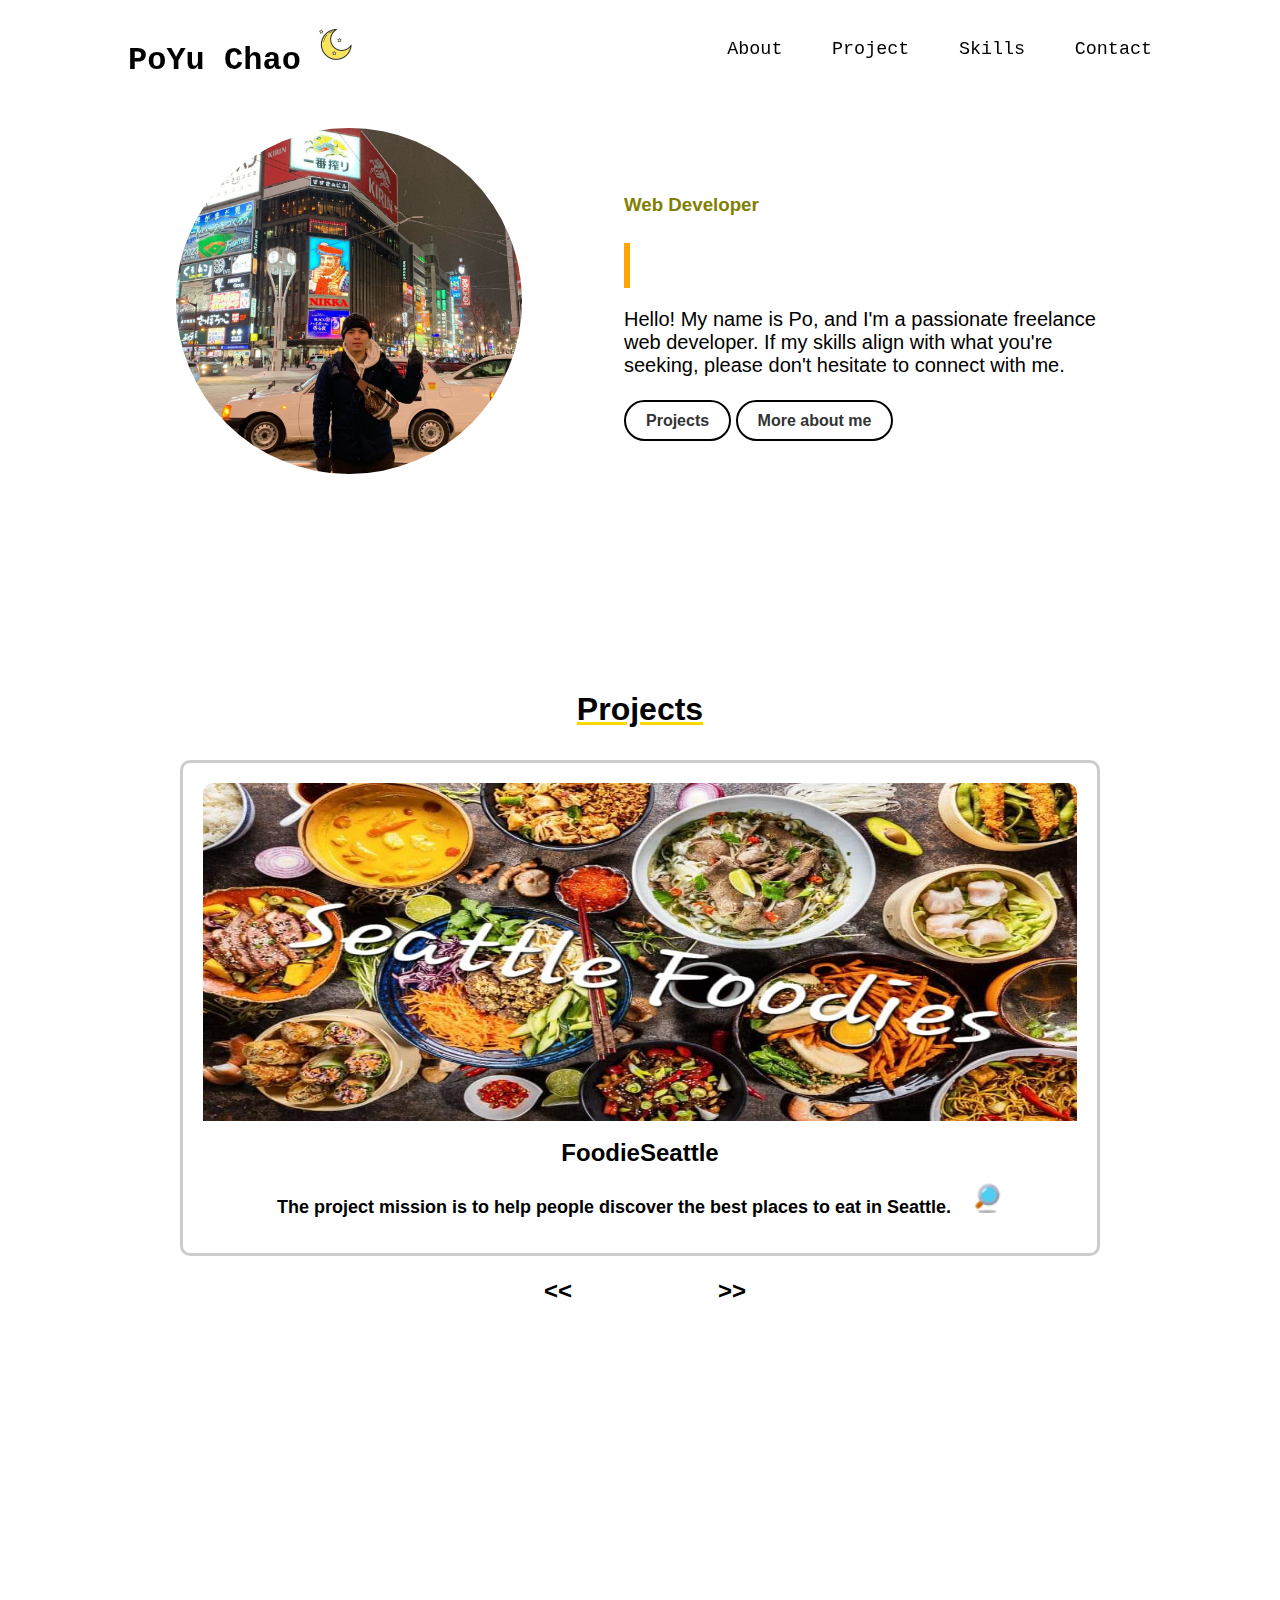
<file: index.html>
<!DOCTYPE html>

<html lang="en">

<head>
    <meta charset="utf-8">
    <meta http-equiv="X-UA-Compatible" content="IE=edge">
    <meta name="description" content="">
    <meta name="viewport" content="width=device-width, initial-scale=1">
    <!-- <link rel="stylesheet" href="./CSS/header.css"> -->
    <link rel="stylesheet" href="./CSS/newheader.css">
    <link rel="stylesheet" href="./CSS/newproject.css">
    <link rel="stylesheet" href="./CSS/footer.css">
    <link rel="stylesheet" href="./CSS/body.css">
    <link rel="stylesheet" href="./CSS/index.css">
    <!-- <link rel="stylesheet" href="./CSS/project.css"> -->
    <link rel="stylesheet" href="./CSS/skills.css">
    <script src="./js/project.js" defer></script>
    <script src="./js/dayandnight.js" defer></script>
    <script src="./js/fade-in-animation.js" defer></script>
    <!-- <script src="./js/header.js"defer></script> -->
    <link rel="icon" type="image/x-icon" href="/Profile%20photo/Favicon-32x32.png">
    <title>PoYu Portfolio Website</title>
</head>

<body>

    <!-- Header section -->
    <header class="header">
        <div class="left-content">
            <a href="./index.html" class="ChaoPoYu">PoYu Chao</a>
            <img src="./icon/icons8-moon-48.png" alt="Day-and-night-buttom" id="day-night">
        </div>
        <input type="checkbox" id="check">
        <label for="check" class="icons">
            <img src="./icon/icons8-hamburger-menu-48.png" alt="menu_icon" id="newmenu_icon">
            <img src="./icon/icons8-close-40.png" alt="close_icon" id="close_icon">
        </label>

        <nav class="navbar">
            <a href="./html/about.html" style="--i:0;">About</a>
            <a href="./index.html#projects" style="--i:1;">Project</a>
            <a href="./index.html#skills" style="--i:2;">Skills</a>
            <a href="./html/contact.html" style="--i:3;">Contact</a>
      
        </nav>

    </header>

    <!--Main section-->
    <main>

        <section class="hero-section">
            <div class="image-section">
                <img src="./Profile%20photo/me.jpg" alt="Po Yu Chao">
            </div>

            <div class="text-section">
                <div class="text-section-container">
                    <h3>Web Developer</h3>
                    <!-- dynamic text -->
                    <h1 class="typing-animation">Hello, my name is <span class="name-highlight">Po Yu Chao</span></h1>


                    <p>Hello! My name is Po, and I'm a passionate freelance web developer. If my skills align with what
                        you're seeking, please don't hesitate to connect with me.</p>

                    <div class="buttons">
                        <a href="#projects" class="button">Projects</a>
                        <a href="./html/about.html" class="button">More about me</a>
                    </div>
                </div>
            </div>


        </section>

        <!--Projects Section -->
        <section class="projects-section" id="projects">
            <h1>Projects</h1>
            <div id="slider">
                <input type="radio" name="slider" id="slide1" checked>
                <input type="radio" name="slider" id="slide2">
                <input type="radio" name="slider" id="slide3">

                <div id="slides">
                    <div id="overflow">
                        <div class="inner">
                            <div class="slide slide_project1">
                                <div class="slide-content">
                                    <h2>FoodieSeattle</h2>

                                    <p>The project mission is to help people discover the best places to eat in
                                        Seattle.<a href="https://foodieinseattle.azurewebsites.net/"
                                            target="_blank"><img src="./icon/icons8-search-24.png" alt="view project"
                                                class="view_project"></a></p>

                                </div>
                            </div>
                            <div class="slide slide_project2">
                                <div class="slide-content">
                                    <h2>Taiwan Good Stuff</h2>

                                    <p> Our goal is to connect people through the joy of Taiwan’s unique sweets<a
                                            href="https://po-kristen-marketplace-932c988c4bd7.herokuapp.com/"
                                            target="_blank"><img src="./icon/icons8-search-24.png" alt="view project"
                                                class="view_project"></a></p>

                                </div>
                            </div>

                        </div>
                    </div>
                </div>
            </div>
            <div id="controls">
                <button id="slide-left">&lt;&lt;</button>
                <!-- Label for showing slide1 -->
                <label for="slide1"></label>
                <!-- Label for showing slide2 -->
                <label for="slide2"></label>
                <button id="slide-right">&gt;&gt;</button>
            </div>

        </section>

        <!--End of project section-->
        <!--Skills section-->
        <section class="skills-section" id="skills">
            <h1>Skills</h1>
            <p class="text"></p>
            <div class="row">
                <div class="item">
                    <div class="item-text">
                        <span>HTML</span>
                        <span class="w-90">90%</span>
                    </div>
                    <div class="progress">
                        <div class="progress-bar w-90"></div>
                    </div>
                </div>
                <div class="item">
                    <div class="item-text">
                        <span>CSS</span>
                        <span class="w-80">80%</span>
                    </div>
                    <div class="progress">
                        <div class="progress-bar w-80"></div>
                    </div>
                </div>
                <div class="item">
                    <div class="item-text">
                        <span>JavaScript</span>
                        <span class="w-80">80%</span>
                    </div>
                    <div class="progress">
                        <div class="progress-bar w-80"></div>
                    </div>
                </div>
                <div class="item">
                    <div class="item-text">
                        <span>Python</span>
                        <span class="w-90">90%</span>
                    </div>
                    <div class="progress">
                        <div class="progress-bar w-90"></div>
                    </div>
                </div>
                <div class="item">
                    <div class="item-text">
                        <span>Java</span>
                        <span class="w-70">70%</span>
                    </div>
                    <div class="progress">
                        <div class="progress-bar w-70"></div>
                    </div>
                </div>

                <div class="item">
                    <div class="item-text">
                        <span>SQL</span>
                        <span class="w-70">70%</span>
                    </div>
                    <div class="progress">
                        <div class="progress-bar w-70"></div>
                    </div>
                </div>
                <div class="item">
                    <div class="item-text">
                        <span>Asp.Net(C#)</span>
                        <span class="w-85">85%</span>
                    </div>
                    <div class="progress">
                        <div class="progress-bar w-85"></div>
                    </div>
                </div>
                <div class="item">
                    <div class="item-text">
                        <span>React</span>
                        <span class="w-85">85%</span>
                    </div>
                    <div class="progress">
                        <div class="progress-bar w-85"></div>
                    </div>
                </div>

            </div>

        </section>
        <!--end of skills section-->

       
    </main>

    <!--footer-->
    <footer>
        <div class="footer-icons">
            <a href="https://github.com/Poyuchao" target="_blank"><img src="./icon/icons8-github-50-day.png"
                    alt="github" id="git"></a>
            <a href="https://www.linkedin.com/in/poyu-chao" target="_blank"><img
                    src="./icon/icons8-linkedin-logo-50.png" alt="LinkedIn" id="linked"></a>
            <a href="mailto:YOUR_EMAIL"><img src="./icon/icons8-email-50.png" alt="Email" id="e-mail"></a>
        </div>
        <div class="footer-text">
            Po Yu Chao © 2024
        </div>
    </footer>


</body>

</html>
</file>
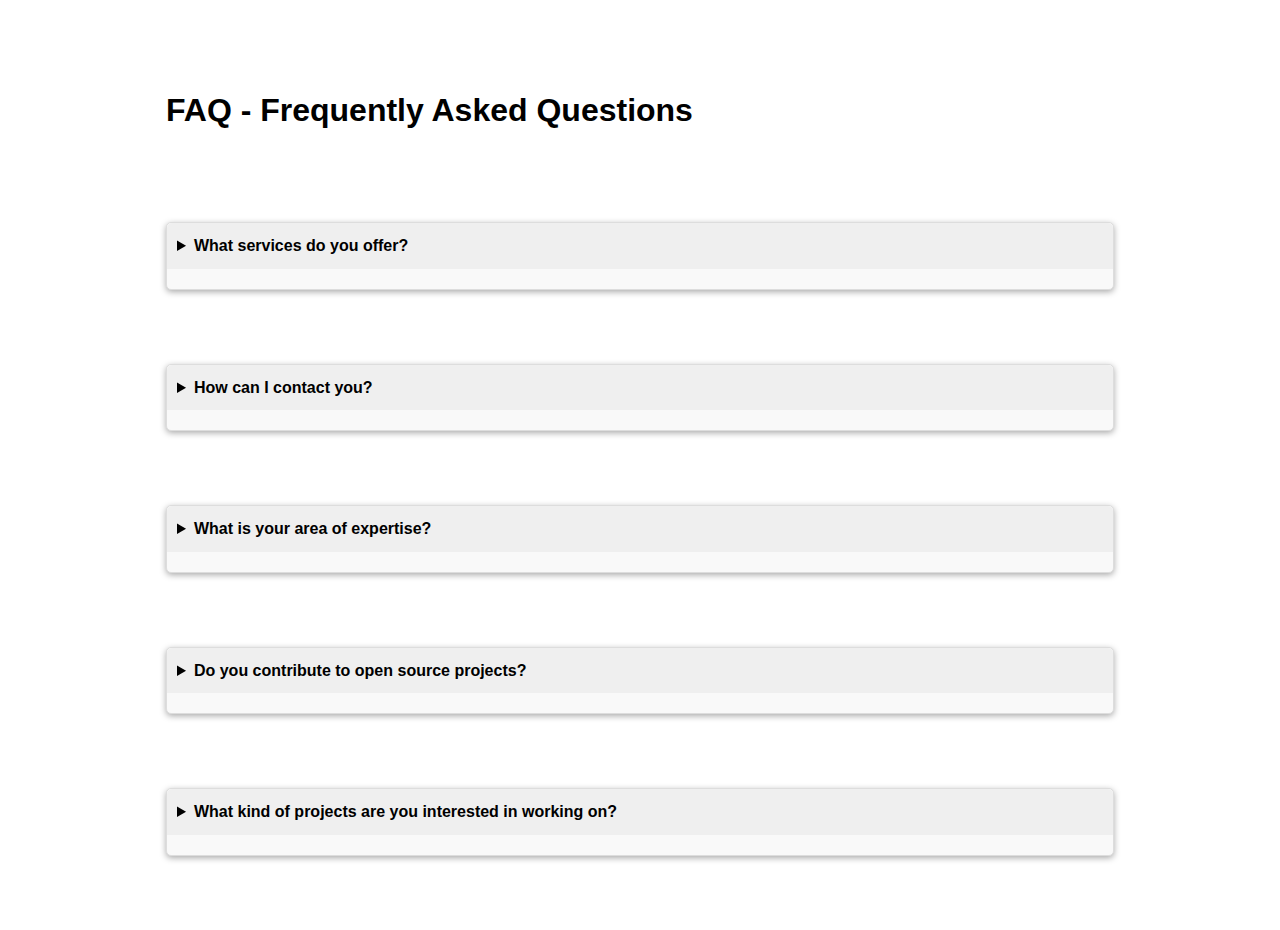
<file: FAQ.html>
<!DOCTYPE html>
<html lang="en">
<head>
    <meta charset="UTF-8">
    <meta name="viewport" content="width=device-width, initial-scale=1.0">
    <title>FAQ Page</title>
    <style>
        body {
            font-family: Arial, sans-serif;
            line-height: 1.6;
        }
        
        .faq-container {
            width: 75%;
            margin: 2rem auto;
            padding: 20px;
        }
        
        details {
            background-color: #f9f9f9;
            border: 1px solid #ddd;
            border-radius: 5px;
            padding: 10px;
            margin-bottom: 10px;
            box-shadow: 0 2px 6px #aaa;
        }
        
        summary {
            font-weight: bold;
            margin: -10px -10px 10px;
            padding: 10px;
            background-color: #efefef;
            border-radius: 5px 5px 0 0;
            cursor: pointer;
        }
        
        summary:hover {
            background-color: #e0e0e0;
        }
        
        details[open] {
            padding: 10px;
        }
        
        details[open] summary {
            border-bottom: 1px solid #ddd;
        }
        
        p {
            padding: 0;
            margin: 0;
        }

        .faq-container{
            display:flex;
            flex-direction: column;
            justify-content: flex-start;
            gap:4rem;
            padding:2rem 1rem;
           
        }
    </style>
</head>
<body>
    <div class="faq-container">
        <h1>FAQ - Frequently Asked Questions</h1>
        
        <details>
            <summary>What services do you offer?</summary>
            <p>I offer web design, development, and SEO optimization services.</p>
        </details>
        
        <details>
            <summary>How can I contact you?</summary>
            <p>You can contact me via email at example@example.com or through the contact form on my website.</p>
        </details>
        <details>
            <summary>What is your area of expertise?</summary>
            <p>My primary areas of expertise are in web development, particularly in front-end technologies such as HTML, CSS, and JavaScript, as well as back-end frameworks like Node.js.</p>
        </details>
        <details>
            <summary>Do you contribute to open source projects?</summary>
            <p>Yes, I actively contribute to open source projects. I believe in the philosophy of open-source software and enjoy collaborating with the community. You can find my contributions on my GitHub profile.</p>
        </details>
        <details>
            <summary>What kind of projects are you interested in working on?</summary>
            <p>I'm interested in projects that challenge me and allow me to leverage my skills in web development and software engineering. I especially enjoy projects that focus on user experience and accessibility.</p>
        </details>
    </div>
</body>
</html>
</file>
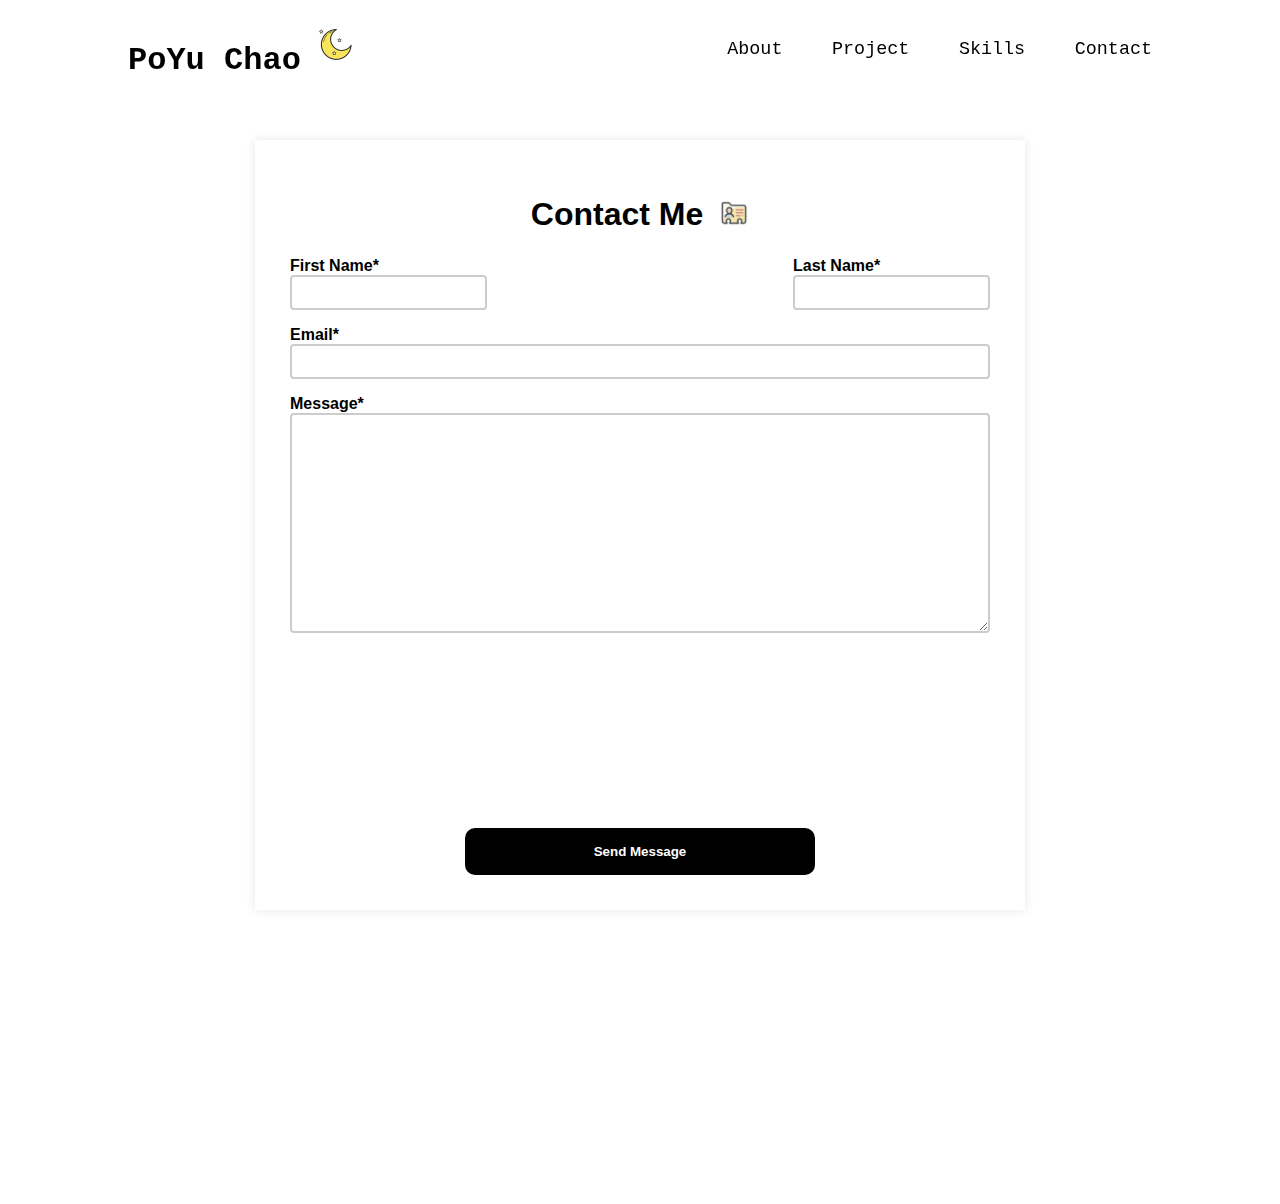
<file: html/contact.html>
<!DOCTYPE html>

<html>

<head>
    <meta charset="utf-8">
    <meta http-equiv="X-UA-Compatible" content="IE=edge">
    <meta name="description" content="">
    <meta name="viewport" content="width=device-width, initial-scale=1">
    <link rel="stylesheet" href="../CSS/newheader.css">
    <link rel="stylesheet" href="../CSS/footer.css">
    <link rel="stylesheet" href="../CSS/body.css">
    <link rel="stylesheet" href="../CSS/contact.css">
    <link rel="icon" type="image/x-icon" href="/Profile photo/Favicon-32x32.png">
    <!-- <script src="../js/header.js" defer></script> -->
    <script src="../js/dayandnight-others.js" defer></script>
    <title>Contact</title>
</head>

<body>

    <!-- Header section -->
    <header class="header">
        <div class="left-content">
            <a href="../index.html" class="ChaoPoYu">PoYu Chao</a>
            <img src="../icon/icons8-moon-48.png" alt="Day-and-night-buttom" id="day-night">
        </div>

        <input type="checkbox" id="check">
        <label for="check" class="icons">
            <img src="../icon/icons8-hamburger-menu-48.png" alt="menu_icon" id="newmenu_icon">
            <img src="../icon/icons8-close-40.png" alt="close_icon" id="close_icon">
        </label>

        <nav class="navbar">
            <a href="./about.html" style="--i:0;">About</a>
            <a href="../index.html#projects" style="--i:1;">Project</a>
            <a href="../index.html#skills" style="--i:2;">Skills</a>
            <a href="../html/contact.html" style="--i:3;">Contact</a>
        </nav>

    </header>

    <!--Main section-->
    <main>
        <div class="contact-form-container">
            <h1>Contact Me<img src="../icon/icons8-contact-64 .png" alt="Icon" class="contact-icon"> </h1>
            <!-- your-server-side-script php file name -->
            <!-- POST method is commonly used to submit data to be processed to a specified resource. -->
            <form action="your-server-side-script" method="POST">
                <div class="form-row">
                    <div class="input-group">
                        <label for="first-name">First Name*</label>
                        <input type="text" id="first-name" name="first_name" required>
                    </div>
                    <div class="input-group">
                        <label for="last-name">Last Name*</label>
                        <input type="text" id="last-name" name="last_name" required>
                    </div>
                </div>
                <div class="input-group">
                    <label for="email">Email*</label>
                    <input type="email" id="email" name="email" required>
                </div>
                <div class="input-group">
                    <label for="message">Message*</label>
                    <textarea id="message" name="message" required></textarea>
                </div>
                <button type="submit" class="submit-button">Send Message</button>
            </form>

        </div>

    </main>

    <!--footer-->
 
     <footer>
        <div class="footer-icons">
            <a href="https://github.com/Poyuchao" target="_blank"><img src="../icon/icons8-github-50-day.png"
                    alt="github" id="git"></a>
            <a href="https://www.linkedin.com/in/poyu-chao" target="_blank"><img
                    src="../icon/icons8-linkedin-logo-50.png" alt="LinkedIn" id="linked"></a>
            <a href="mailto:YOUR_EMAIL"><img src="../icon/icons8-email-50.png" alt="Email" id="e-mail"></a>
        </div>
        <div class="footer-text">
            Po Yu Chao © 2024
        </div>
    </footer>

    <!-- JavaScript -->
    <script>
        document.addEventListener('DOMContentLoaded', function () {
            // Find the button by its class name
            var submitButton = document.querySelector('.submit-button');

            // Add a click event listener to the button
            submitButton.addEventListener('click', function () {
                // Display an alert message when the button is clicked
                alert('Sorry function still in progress!');
            });
        });
    </script>
</body>

</html>
</file>
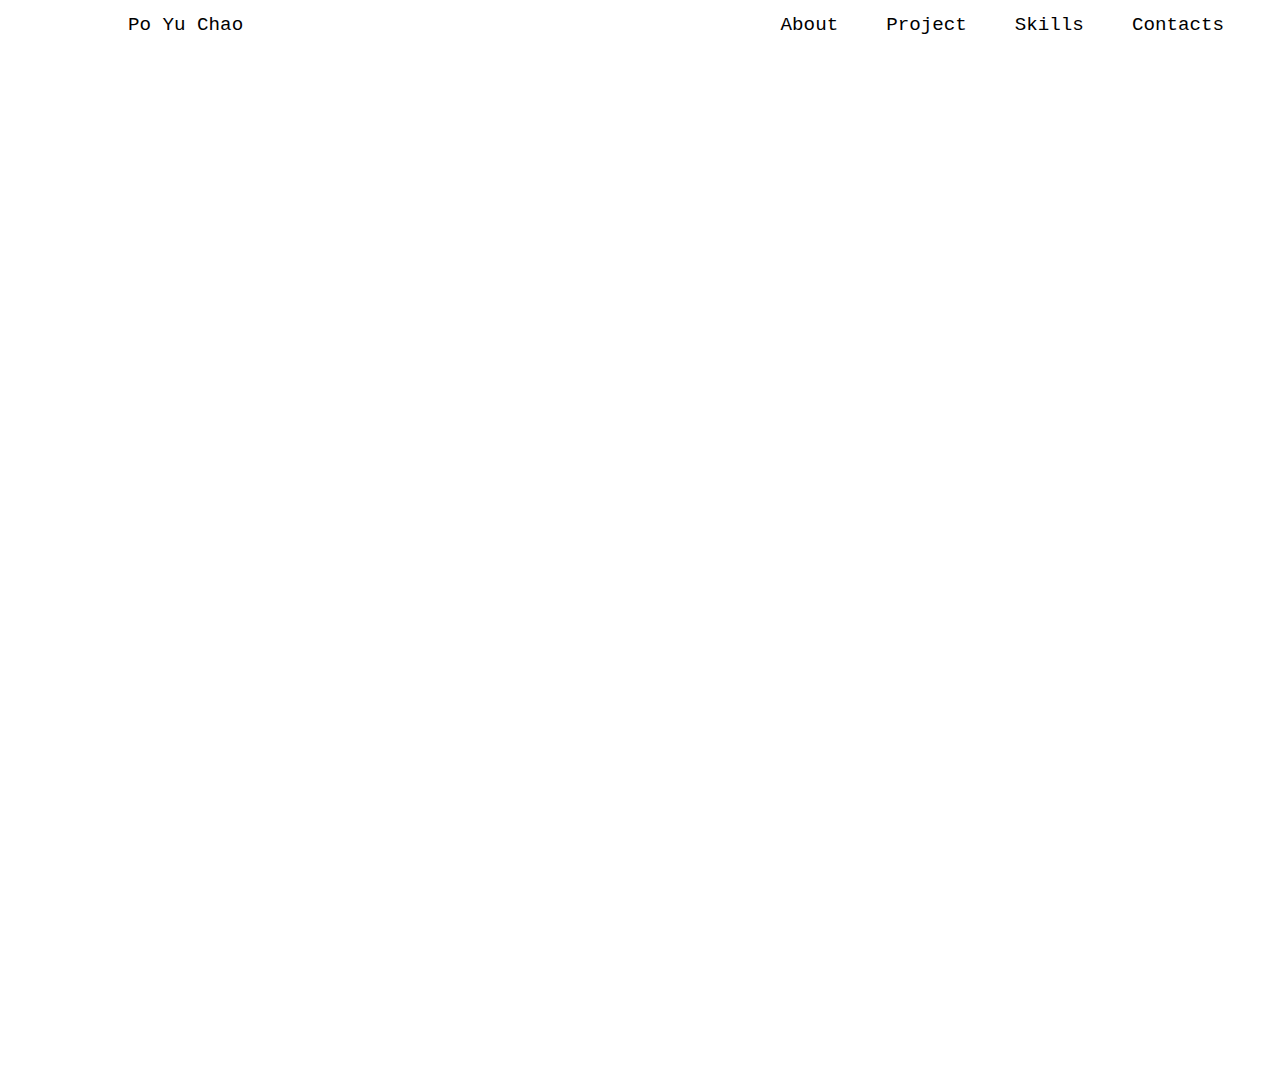
<file: html_file/about.html>
<!DOCTYPE html>

<html>

<head>
    <meta charset="utf-8">
    <meta http-equiv="X-UA-Compatible" content="IE=edge">
    <meta name="description" content="">
    <meta name="viewport" content="width=device-width, initial-scale=1">
    <link rel="stylesheet" href="../CSS/header.css">
    <link rel="stylesheet" href="../CSS/footer.css">
    <link rel="stylesheet" href="../CSS/body.css">
    <link rel="stylesheet" href="../CSS/about.css">
    <link rel="icon" type="image/x-icon" href="/Profile photo/Favicon-32x32.png">
    <title>about</title>
</head>

<body>
    <!-- Header section -->
    <header>
        
        <div class ="nav">
            <div class="name">
                <a href="/html/index.html">Po Yu Chao</a>
            </div>
            
            <ul>
                <li><a href="/html/about.html">About</a></li>
                <li><a href="/html/index.html#projects">Project</a></li>
                <li><a href="/html/index.html#skills">Skills</a></li>
                <li><a href="/html/contact.html">Contacts</a></li>
            </ul>
        </div>
    </header>

    <!--Main section-->
    <main>
        <section class="about-me">
            <div class="content">
                <h1>About me</h1>
                    <p>Hi there! My name is PoYu Chao from Kaohsiung,Taiwan. I currently completing my web development 
                        program at Vancouver and I am looking for a Web development opportunity.</p>
                
                        <p>
                            I completed an internship with the German company <a href="https://phase.com/" target="_blank" class="company-link">Phase</a> in last summer (2023), where I specialized in Quality Assurance. Additionally, I have freelanced in UI bug fixing for several months. My technical experience spans a broad range of programming languages including Java, Python, C#, and JavaScript, as well as database design and web development with frameworks like React and ASP.NET. If my skill set aligns with your needs, please don’t hesitate to get in touch!
                        </p>
                        
                <a href="https://drive.google.com/file/d/1IwNV0rdm4AbAGTSGdLWP0DXLauzW2Qx-/view?usp=drive_link" class="resume-button">Download CV</a>
            </div>
            <div class="profile-picture">
                <img src="/Profile photo/me.jpg" alt="Profile Picture">
            </div>
        </section>
    </main>

    <!--footer-->
    <footer>
        <div class="footer-icons">
          <a href="https://www.instagram.com/killyen444/" target="_blank"><img src="/icon/icons8-instagram-50.png" alt="Instagram"></a>
          <a href="https://www.linkedin.com/in/poyu-chao" target="_blank"><img src="/icon/icons8-linkedin-logo-50.png" alt="LinkedIn"></a>
          <a href="mailto:YOUR_EMAIL"><img src="/icon/icons8-email-50.png" alt="Email"></a>
        </div>
        <div class="footer-text">
            Po Yu Chao © 2024
        </div>
    </footer>
</body>

</html>
</file>
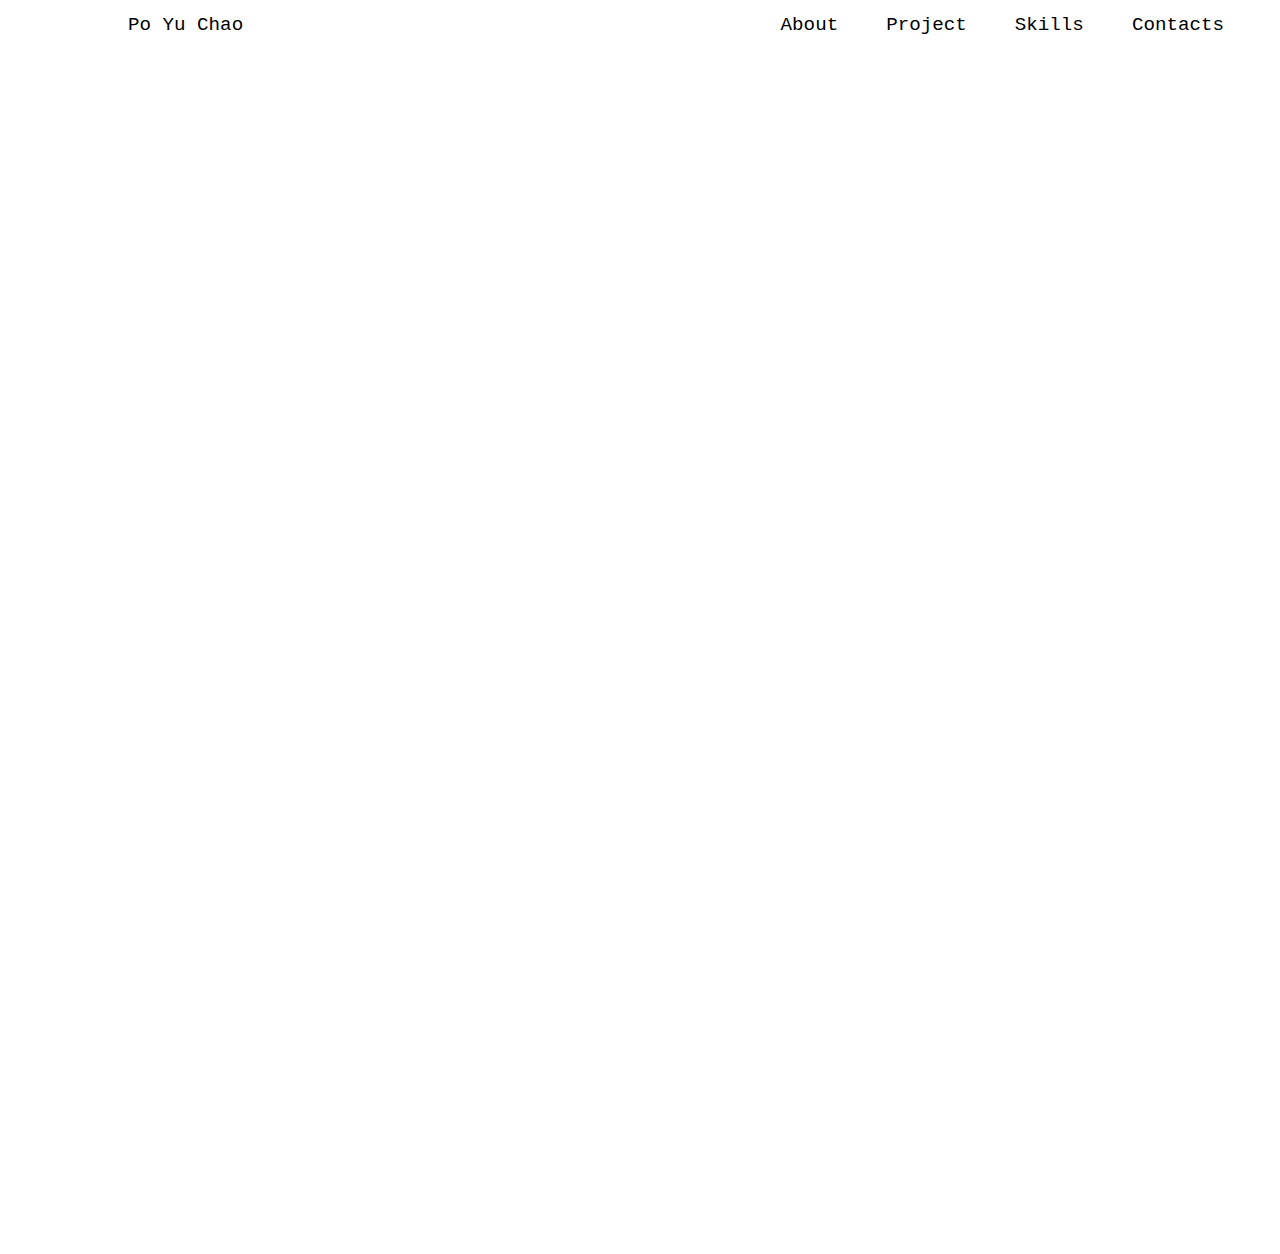
<file: html_file/contact.html>
<!DOCTYPE html>

<html>

<head>
    <meta charset="utf-8">
    <meta http-equiv="X-UA-Compatible" content="IE=edge">
    <meta name="description" content="">
    <meta name="viewport" content="width=device-width, initial-scale=1">
    <link rel="stylesheet" href="../CSS/header.css">
    <link rel="stylesheet" href="../CSS/footer.css">
    <link rel="stylesheet" href="../CSS/body.css">
    <link rel="stylesheet" href="../CSS/contact.css">
    <link rel="icon" type="image/x-icon" href="/Profile photo/Favicon-32x32.png">
    <title>Contact</title>
</head>

<body>
    <!-- Header section -->
    <header>
        
        <div class ="nav">
            <div class="name">
                <a href="/html/index.html">Po Yu Chao</a>
            </div>
            
            <ul>
                <li><a href="/html/about.html">About</a></li>
                <li><a href="/html/index.html#projects">Project</a></li>
                <li><a href="/html/index.html#skills">Skills</a></li>
                <li><a href="/html/contact.html">Contacts</a></li>
            </ul>
        </div>
    </header>

    <!--Main section-->
    <main>
        <div class="contact-form-container">
            <h1>Contact Me<img src="/icon/icons8-contact-64 .png" alt="Icon" class="contact-icon"> </h1>
            <form action="your-server-side-script" method="POST">
                <div class="form-row">
                    <div class="input-group">
                        <label for="first-name">First Name*</label>
                        <input type="text" id="first-name" name="first_name" required>
                    </div>
                    <div class="input-group">
                        <label for="last-name">Last Name*</label>
                        <input type="text" id="last-name" name="last_name" required>
                    </div>
                </div>
                <div class="input-group">
                    <label for="email">Email*</label>
                    <input type="email" id="email" name="email" required>
                </div>
                <div class="input-group">
                    <label for="message">Message*</label>
                    <textarea id="message" name="message" required></textarea>
                </div>
                <button type="submit" class="submit-button">Send Message</button>
            </form>
        </div>
        
    </main>

    <!--footer-->
    <footer>
        <div class="footer-icons">
            <a href="https://www.instagram.com/killyen444/" target="_blank"><img src="/icon/icons8-instagram-50.png" alt="Instagram"></a>
            <a href="https://www.linkedin.com/in/poyu-chao" target="_blank"><img src="/icon/icons8-linkedin-logo-50.png" alt="LinkedIn"></a>
            <a href="mailto:YOUR_EMAIL"><img src="/icon/icons8-email-50.png" alt="Email"></a>
        </div>
        <div class="footer-text">
            Po Yu Chao © 2024
        </div>
    </footer>
</body>

</html>
</file>
<file: CSS/header.css>
header {
  border-radius: 1 rem;
 
}

.nav {
  display: flex; /* Flex container for the navigation */
  align-items: center;
  justify-content: space-between;
}

.name {
/* Inline-block for name for specific alignment  allowing it to be laid
 out like an inline element while accepting block-level properties like padding and margin*/
  display: inline-block; 
  padding: 14px 8rem;
  
}

.name a {
  font-size: larger;
  color: black;
  text-decoration: none;
  font-family: "Lucida Console", "Courier New", monospace;
  transition: color 0.3s ease; /* Transition effect for color change */
  white-space: nowrap;
}

.name a:hover {
  color: orange
}

/* Navigation bar */
ul {
  display: inline-block; /* Make the UL an inline-block element */
  list-style-type: none;
  margin: 0;
  padding: 0;
  overflow: hidden;
  /* background-color: Lavender; */
  margin-right: 2rem;
}


li {
  display: inline; /* Each LI as an inline element making the list items flow in line with each other.*/
  float: left;

}

li a {
  display: block;
  color: black;
  text-align: center;
  padding: 14px 1.5rem;
  text-decoration: none;
  font-family: "Lucida Console", "Courier New", monospace;
  font-size: larger;
  transition: color 0.4s ease; /* Transition effect for color change */
}

/* Change the link color to #111 (black) on hover */
li a:hover {
  color: orange;
}


/*Navigation side bar */

.sidebar{
  
  position:fixed;
  top:0;
  right:0;
  height:32vh;
  width:200px;
  z-index:999;
  background-color:rgb(253, 253, 253);
  backdrop-filter: blur(10px);
  box-shadow:-10px 0 10px rgba(0, 0, 0, 0);
  border-radius: 10px;
  display:none;
  flex-direction:column;
  align-items:flex-start;
  justify-content:flex-start;
  
}

.sidebar li{
  width: 100%;
}

.sidebar a{
  width:100%;
}

.hamburger_menu{
  display:none;
}

.menu_button {
  display:none;
}
/* Responsive design for screens between 430px and 932px fit 14 pro max*/
@media screen and  (max-width: 932px) {
  
  .name {
    margin-left: -70px; /* Adjust the value as needed to move text a bit to the left */
    white-space: nowrap; /* Prevent the text from wrapping */
  }

  .hideOnMobile{
    display:none;
  }

  .hamburger_menu{
    margin-left: 30px;
    
  }
  
  .menu_button{
    display :block;
  }

  .sidebar{
    width:92%;
    opacity: 0.7;
    
  }

 

 
}
</file>
<file: CSS/newheader.css>
:root {
    --text-color: black; /* Default text color for day mode */
    --background-color: white; /* Default background color for day mode */
    /* Define other variables as needed */

}

body.night-mode {
    --text-color: white; /* Text color for night mode */
    --background-color: #282828; /* Background color for night mode */

}

.header {
    position:fixed;
    top:0;
    left:0;
    width:100%;
    padding:1.3rem 10%;
    display:flex;
    justify-content:space-between;
    align-items:center;
    z-index:100;
    font-family: "Lucida Console", "Courier New", monospace;
    box-sizing: border-box;
    /* border: solid gray; */
}

.header::before{
    content:'';
    position:absolute;
    top:0;
    left:0;
    width:100%;
    height:100%;
    background-color:var(--background-color);
    backdrop-filter:blur(50px);
    z-index: -1;
    opacity:0.8;

}

/* Pulse Effect */
@keyframes botton-pulse {
    0% {
        transform: scale(0.9);
    }
    50% {
        transform: scale(1.2);
    }
    100% {
        transform: scale(0.9);
    }
}

/* day and night button */
#day-night {
    cursor: pointer;
    animation: botton-pulse 2s infinite;
}




@keyframes flyRight {
    from {
        left: 0;
        transform: rotate(0deg); /* Starting angle of the rocket */
    }
    to {
        left: 100%; /* Move to the far right of the container */
        transform: rotate(360deg); /* Full rotation */
    }
}



.ChaoPoYu{
    font-size:2rem;
    color:var(--text-color);
    text-decoration:none;
    font-weight:700;
    white-space: nowrap;
  
}

.navbar a {
    position: relative; /* Ensure the pseudo-element is positioned relative to the link */
    font-size: 1.15rem;
    color: var(--text-color);
    text-decoration: none;
    font-weight: 500;
    margin-left: 2.5rem;
    overflow: hidden;
    transition: color 0.3s ease;
}

.navbar a::after {
    content: '';
    position: absolute;
    bottom: -5px; /* Adjust as needed to change the distance from the text */
    left: 50%;
    width: 0;
    height: 2px; /* Height of the underline */
    background-color:#f08a5d; /* Color of the underline */
    transition: all 0.3s ease;
    transform: translateX(-50%);
}

.navbar a:hover::after {
    width: 100%; /* Full width of the text */
    left: 0;
    transform: translateX(0%);
}


#check{
    display:none;
}

.icons{
    position:absolute;
    cursor:pointer;
    display:none;
    right:5%;
}

/* responsive */
@media (max-width: 992px){
    .header{
        padding:1.3rem 5%;
    }
}



@media only screen and (max-width: 768px){
    .header{
        padding:1.3rem 5%;
    }

    .icons{
        display:inline-flex;
    }

    #check:checked~.icons #newmenu_icon{
        display:none;
    }

    .icons #close_icon{
        display:none;
    }

    #check:checked~.icons #close_icon{
        display:block;
    }

   

    .navbar{
        position: absolute;
        top:100%;
        left:0;
        width:100%;
        height:0rem;
        
        background-image: url("https://wallpaper-house.com/data/out/10/wallpaper2you_370341.jpg");
        background-size: cover; /* Or 'contain', depending on your preference */
        background-position: center; /* This centers the image in the element */
        background-repeat: no-repeat; /* Prevents the image from tiling */
        backdrop-filter:blur(50px);
        box-shadow: 0 .5rem 1rem rgba(0, 0, 0, 0.1);
        overflow: hidden;
        transition:.3s ease;
        opacity: 0.8;
    }

    #check:checked~.navbar{
        height:13rem;
    }

    .navbar a{
        display:block;
        font-size:1.1rem;
        margin:1.5rem 0;
        text-align:center;
        transform: translateY(-50px);
        opacity:0;
        transition: .3s ease;
        color:black;
    }

    #check:checked~.navbar a{
        transform: translateY(0);
        opacity: 1;
        transition-delay:calc(.15s*var(--i))
    }
}
</file>
<file: CSS/newproject.css>
:root {
    --text-color: black; /* Default text color for day mode */
    --background-color: white; /* Default background color for day mode */
    /* Define other variables as needed */
}

body.night-mode {
    --text-color: white; /* Text color for night mode */
    --background-color: #282828; /* Background color for night mode */
   
}




.projects-section {
    max-width: 1200px; /* Adjust as needed */
    margin: auto auto; /* Centers the section */
    padding: 4rem 0; /* Add space above and below the section */
    background-color: var(--background-color);
}

.projects-section h1 {
    font-size:xx-large;
    margin-bottom: 2rem; /* Space below the section title */
    text-decoration: underline;
    text-decoration-color: gold; /* Color for the underline */
    text-align:center;
    color:var(--text-color);
    position:relative
}


#slider{
    margin:0 auto;
    width:920px;
    max-width:100%;
    font-family:"Poppins", sans-serif;
}

#slider input[type=radio]{
    display:none;
}

#slider label{
    cursor:pointer;
    text-decoration: none;
}

#slides{
    padding:20px 20px;
    border:3px solid #ccc;
    background:var(--background-color);
    position:relative;
    z-index:1;
    border-radius:10px;
   
}

#overflow {

    width:100%;
    overflow:hidden;

}

#slide1:checked ~ #slides .inner{
    margin-left:0;
}


#slide2:checked ~ #slides .inner{
    margin-left:-100%;
}

#slides .inner{
    transition:margin-left 800ms cubic-bezier(0.770,0.000,0.175,1.000);
    width:200%;
    line-height:0;
    height:450px;
}

#slides .slide{
    width:50%;
    float:left;
    display:block;
    height:100%;
    color:black;
    border-radius: 10px;
  
}

#slides .slide_project1{
    background: url("../project photo/foodieSeattle.jpg") no-repeat center top;
    background-size: 100% 75%;
    position: relative;

}

#slides  .slide_project1 .slide-content {
    position:relative;
    text-align: center;
    top:340px;
    display:flex;
    flex-direction: column;
    font-family: sans-serif;
}
#slides .slide_project1 .slide-content h2,
#slides .slide_project2 .slide-content h2 {
    position: relative;
    top: 10px; /* Adjust this value as needed */
    font-weight: bold;
    color:var(--text-color);
}


#slides .slide_project1 .slide-content p,
#slides .slide_project2 .slide-content p{
   font-size: 18px;
   font-weight: bold;
   color:var(--text-color);
}



#slides .slide_project2{
    background: url("../project photo/Taiwan good stuff.png") no-repeat center top;
    background-size: 60% 75%;
    position: relative;
    
}

#slides .slide_project2 .slide-content {
    position:relative;
    text-align: center;
    top:340px;
    display:flex;
    flex-direction: column;
    font-family: sans-serif;
  
}




/* Button navigate to project  */
 #slides .slide-content .view_project{
    transition: transform 0.3s ease; /* Smooth transition for the transform property */
    margin-left:20px;

    width: 32px; /* Set the width to your desired size */
    height: 32px; /* Set the height to your desired size */
}

.view_project:hover {
    transform: scale(1.2); /* Scales up the image by 20% on hover */
}



/* left and right button */
#controls {
    padding:20px;
    display:flex;
    justify-content: center;
    gap:3rem;
    
    
}

#controls button{
    border:none;
    background: none;
    cursor: pointer;
    transition: transform 0.3s ease; /* Animation for smooth scaling */
    font-size:24px;
    font-weight:bold;
    width:30px;
    height:30px;
    color:var(--text-color)
 }


/* #controls button:hover {
    transform: scale(1.1); /* Increase the size by 10% when hovered */
/* } */ 



/* break points */

@media only screen and (max-width: 1024px) {

    .projects-section {
        display:flex;
        flex-direction: column;
        
    }
    
    #slider {
        width:75%;
    }

    #slide{
        min-width:440px;
    }
    
    #slides .slide-content .view_project{
        position:relative;
        transition: transform 0.3s ease; /* Smooth transition for the transform property */
        margin-left:25px;
        top:10px;
        width: 32px; /* Set the width to your desired size */
        height: 32px; /* Set the height to your desired size */
    }

    #slides .slide_project1 .slide-content h2,
    #slides .slide_project2 .slide-content h2 {
        font-size: calc(11px + 1.5vw); /* Adjust as needed */
    }

    #slides .slide_project1 .slide-content p,
    #slides .slide_project2 .slide-content p {
        position:relative;
        top:-15px;
        font-size: calc(7px + 1vw); /* Adjust as needed */
    }
  
}
@media only screen and (max-width: 992px){
    .projects-section {
       min-width:440px;
       position:relative;

    }

    #slides .slide_project1 .slide-content p,
    #slides .slide_project2 .slide-content p {
        position:relative;
        top:15px;
        
    }
}   


@media only screen and (max-width: 440px){
    .projects-section {
       min-width:440px;
       position:relative;

    }

    #slides .slide_project2{
       
        background-size: 100% 75%;
        
        
    }

    #slides .slide_project1 .slide-content p,
    #slides .slide_project2 .slide-content p {
        position:relative;
        top:15px;
        
    }

    #controls {
        position:relative;
        right:10px;
    }

  
}
</file>
<file: CSS/footer.css>
:root {
    --text-color: black; /* Default text color for day mode */
    --background-color: white; /* Default background color for day mode */
    /* Define other variables as needed */
}

body.night-mode {
    --text-color: #fff; /* Text color for night mode */
    --background-color: #282828; /* Background color for night mode */
}


footer {
    text-align: center;
    padding: 20px ;
    
    background-color: var(--background-color);
}

.footer-icons a {
    margin: 0 10px; /* Adjust spacing around icons */
    display: inline-block; /* Align icons inline */
    
}

.footer-icons img {
    width: 40px; /* Adjust icon size */
    height: auto;
}

.footer-text {
    margin-top: 20px; /* Space above the text */
    padding-bottom: 2rem;
    color: var(--text-color);
}
</file>
<file: CSS/index.css>
:root {
    --text-color: black; /* Default text color for day mode */
    --background-color: #ffffff; /* Default background color for day mode */
    /* Define other variables as needed */
    --text-web:olive;
}

body.night-mode {
    --text-color: white; /* Text color for night mode */
    --background-color: #282828; /* Background color for night mode */
    --text-web:yellowgreen;
}

main {
    background-color: var(--background-color); /* Use a CSS variable for the background */
    
}

body{
     background-color: var(--background-color); /* Use a CSS variable for the background */
    
}

.hero-section {
    display: flex;
    align-items: center;
    justify-content:space-around;
    gap:2rem;
    padding: 8rem 10rem;
    background-color: var(--background-color);
   
    /* border:solid red; */
}

.text-section {
    width: 50%;
}



.text-section h3 {
    margin-bottom: 10px;
    color: var(--text-web);
    font-weight: bolder;
}

.text-section h1 {
    font-size: clamp(16px,5vw,40px);
    margin-bottom: 20px;
    color: var(--text-color);
  
}

.name-highlight {
    color: var(--text-color);
    /* Or any color you want */
    display: inline;
    /* Keeps the span inline */
    animation: none;
    /* If you don't want the highlight to animate separately */
}


.typing-animation {
    /* ensures that the content of the element doesn't wrap to a new line. */
    white-space: nowrap;
    /* hides any overflowed content outside the element's box, which is crucial for the typing effect. */
    overflow: hidden;
    /* Ensures the content doesn't wrap */
    border-right: .15em solid orange; /* The typewriter cursor */
    /* The typewriter cursor */
    width: 0;
    /* animates the width from 0 to 100% over 3.5 seconds in 40 steps,
     revealing the text as if it's being typed. */
     /* creates the blinking cursor effect, which starts after 3.5 seconds 
     (when the typing animation ends) and continues infinitely. */
     /* starts 4 seconds after the element is rendered (0.5s after the cursor 
     starts blinking) and animates the cursor's border color to transparent 
     over 1 second, making it disappear. */
    animation: typing 3.5s steps(40, end) forwards,
               blink-caret .75s step-end 3.5s,
               fadeOutCursor 1s 4s forwards;
}


/*Adjusted for a slower fade-in animation */
.image-section, .buttons, .text-section-container, .projects-section, .skills-section, .footer-icons, .footer-text{
    opacity: 0; 
    transform: translateY(20px);
    transition: opacity 2s ease-in-out, transform 2s ease-in-out; /* Slower transition */
}

/* State after scrolling into view remains the same */
.visible {
    opacity: 1;
    transform: translateY(0);
}



/* Typing keyframe - Controls the typing animation.*/
@keyframes typing {
    /* starts the animation with the element's width at 0. */
    from {
        width: 0;
    }
    /* ends the animation with the element's width at 100%, revealing all the text. */
    to {
        width: 85%;
    }
}

/* Cursor animations- Controls the blink-caret (cursor blinking) animation. */
@keyframes blink-caret {
    /* sets the cursor border color to transparent at the start 
    and end of the animation cycle. */
    from, to { border-color: transparent; }
    /* sets the cursor border color to orange midway through the animation 
    cycle, creating a blinking effect. */
    50% { border-color: orange; }
}

/* Controls the fadeOutCursor animation. */
@keyframes fadeOutCursor {
    /* animates the cursor's border color to transparent, 
    effectively making the cursor disappear. */
    to { border-color: transparent; }
}


.text-section p {
    margin-bottom: 35px;
    color: var(--text-color);
    font-size: 20px; /* Adjusted for smooth scaling */
   
}



.buttons .button {
    flex: 0; /* Give the buttons equal width */
    min-width: 130px; /* Minimum width for buttons */
    padding: 10px 20px; /* Padding inside the button */
    box-sizing: border-box; /* Include padding and border in the button's size */
    white-space: nowrap; /* Prevent text from wrapping */
    overflow: hidden; /* Hide overflow */
    text-overflow: ellipsis; /* Add ellipsis for overflow text */
    border: 2px solid black; /* Border for the button */
    border-radius: 30px; /* Rounded corners for the button */
    text-align: center; /* Center the text */
    background-color: #fff;
    color: #333;
    text-decoration: none;
    cursor: pointer;
    transition: all 0.3s ease;
    font-family: sans-serif;
    font-weight:bold;
    
}

.buttons .button:hover {
    background-color: black;
    color:#fff;
    border: none;
}

.image-section {
    width: 40%;
    position: relative;
    /* If you're using absolute positioning on the image */
    

}

.image-section img {
    transition: transform 0.3s ease; /* Smooth transition for scaling */
    width: 90%;
    /* Make the image fill the container */
    height: 80%;
    /* Maintain the aspect ratio */
    object-fit: cover;
    /* This will cover the area, could be changed to 'contain' based on your needs */
    border-radius: 50%;
    
}

.image-section:hover img {
    transform: scale(1.05); /* Zooms in the image slightly */
}

@keyframes imageFromLeft {
    0% {
      transform: translateX(-1000px) rotate(-360deg);
      opacity: 0;
      filter: blur(5px);
      border-radius: 50%;
    }
    70% {
      transform: translateX(5%) rotate(0deg); /* Slightly overshoots the final position */
      opacity: 1;
      filter: blur(0);
      border-radius: 0;
    }
    100% {
      transform: translateX(0) rotate(0deg); /* Settles back to the final position */
      opacity: 1;
      filter: blur(0);
      border-radius: 0;
    }
  }
  
  .image-section {
    animation: imageFromLeft 2.7s cubic-bezier(0.175, 0.885, 0.320, 1.275) forwards;
  }
  
  

  @keyframes textFromRight {
    from {
        transform: translateX(1000px) rotate(30deg);
        opacity: 0;
        filter: blur(5px);
    }
    to {
        transform: translateX(0) rotate(0deg);
        opacity: 1;
        filter: blur(0);
    }
}
  
  .text-section-container {
    animation: textFromRight 2.5s ease-in-out forwards;
  }

  @keyframes h3FromTop {
    from {
      transform: translateY(-1000px);
      opacity: 0;
    }
    to {
      transform: translateY(0);
      opacity: 1;
    }
  }
  
  .text-section-container h3 {
    animation: h3FromTop 2.5s ease-in-out forwards;
  }
  
  @keyframes buttonsFromBottom {
    from {
      transform: translateY(1000px);
      opacity: 0;
    }
    to {
      transform: translateY(0);
      opacity: 1;
    }
  }
  
  .buttons {
    animation: buttonsFromBottom 2.5s ease-in-out forwards;
  }




 


/* breakpoint */
@media only screen and (max-width:1024px) {
    .hero-section {
      
        display:flex;
       
    }

   

    .text-section h1{
        font-size:20px;
    }

    .text-section p{
        font-size:17px;
    }

    .image-section{
        min-width:200px;
        width: calc(40% + 20px); /* Adjust the percentage and pixel values as needed */
        display:flex;
        justify-content: center;
    }

    .buttons{
       display:flex;
       gap:1rem;
    }
    
    @keyframes typing {
        /* starts the animation with the element's width at 0. */
        from {
            width: 0;
        }
        /* ends the animation with the element's width at 100%, revealing all the text. */
        to {
            width: 100%;
        }
    }

}

@media only screen and (max-width: 768px) {
    

    .hero-section{
      
        flex-direction: column;
        gap: 2rem 0;
    }

    .projects-section{
        flex-direction:column;
        padding:16px 0;
    } 

    .text-section, .project-text, .project-image {
        width: auto;
        
    }

    .text-section{
        margin-left:10%;
    }
    .text-section h1{
        font-size:25px;
    }

    .image-section{
        width: calc(60% + 15px); /* Adjust for smaller screens */
        min-width:250px;
        min-height:250px;
        display:flex;
        justify-content: center;
    }
    

  


    .buttons {
        display: flex;
        gap:2rem;
        width:100%;
        text-align: center;
    }

  

    .buttons .button {
        width: auto; /* Auto width for full-width buttons on smaller screens */
        margin: 10px 0; /* Space between stacked buttons */
        flex: none; /* Disable flexbox to allow buttons to take auto width */

    }

    @keyframes typing {
        /* starts the animation with the element's width at 0. */
        from {
            width: 0;
        }
        /* ends the animation with the element's width at 100%, revealing all the text. */
        to {
            width: 100%;
        }
    }

  
}
</file>
<file: CSS/project.css>
.projects-section {
    max-width: 1200px; /* Adjust as needed */
    margin: 0 auto; /* Centers the section */
    padding: 4rem 0; /* Add space above and below the section */
  
}

.projects-section h1 {
    font-size:xx-large;
    margin-bottom: 2rem; /* Space below the section title */
    text-decoration: underline;
    text-decoration-color: gold; /* Color for the underline */
    text-align:center
}

.project-card{
    display:flex;
    align-items:left;  /* Vertically aligns the text and image */
    justify-content: space-between; /* Space between text and image */
    gap:2rem;  /*add gap between text and image */ 
    margin-bottom: 2rem; /* Space between project cards if you have multiple */
    background: #fff; /* Background color for the card */
    box-shadow: 0 4px 8px rgba(0, 0, 0, 0.1); /* Adds shadow for depth */
    padding: 2rem; /* Padding inside the card */
    border-radius: 8px; /* Rounded corners for the card */
}

.project-text {
    flex-basis: 50%; /* Takes up half the width of the card */
    margin-top:3rem;
}


.project-image {
    flex-basis: 50%; /* Takes up the other half */
}

.project-image img {
    max-width: 600px; /* Ensures the image is responsive */
    height: 400px;
    border-radius: 8px; /* Optional: if you want rounded corners for the image */
    
}

.moveButton{
    margin-top:2rem;
   
}
.button {
    background-color: #fff;
    color: #333;
    text-decoration: none;
    padding: 10px 20px;
    margin-right: 10px;
    border: 2px solid black;
    /* Adds a black border */
    border-radius: 30px;
    cursor: pointer;
    transition: all 0.3s ease;
    
}

.buttons .button:hover {
    background-color: orange;
    border: none;
}
/* For responsiveness, consider using media queries to adjust layout on smaller screens. */

@media screen and (max-width: 768px) {
    .project-card {
        flex-direction: column; /* Stack the children vertically */
    }

    .project-text, .project-image {
        /* These lines are not strictly necessary if the default width is already 100%, but they are included here for clarity */
        width: 100%; /* Set the width to full container width */
        flex-basis: auto; /* Reset flex-basis to default */
    }

    .project-image {
        order: 1; /* The image will come after the text (which has a default order of 0) */
    }

    .project-text {
        order: 0; /* Make sure text comes first */
    }
}
</file>
<file: CSS/skills.css>
:root {
    --text-color: black; /* Default text color for day mode */
    --background-color: white; /* Default background color for day mode */
    /* Define other variables as needed */
    --progressbar-color:#d13639;
}

body.night-mode {
    --text-color: white; /* Text color for night mode */
    --background-color: #282828; /* Background color for night mode */
    --progressbar-color:yellowgreen;
}


.skills-section {
    max-width: 900px; /* Adjust as needed */
    margin: 0 auto; /* Centers the section */
    padding: 4rem 0; /* Add space above and below the section */
  
}

.skills-section h1 {
    font-size:xx-large;
    margin-bottom: 2rem; /* Space below the section title */
    text-decoration: underline;
    text-decoration-color: var(--progressbar-color); /* Color for the underline */
    text-align:center;
    color:var(--text-color)
}

.row{
    margin: 1rem 0;
    /* A shorthand property for the grid-template-rows, grid-template-columns,
     grid-template-areas, grid-auto-rows, grid-auto-columns, and the grid-auto-flow properties */
    display:grid;
    /* This property is part of the CSS Grid Layout. 
    It specifies the size of the columns in a grid container. */
    grid-template-columns: repeat(2,1fr);
    grid-gap:2rem;
}

.item-text{
    display:flex;
    justify-content: flex-start;
    font-weight:600;
    font-size:1.3rem;
    position:relative;
    color:var(--text-color);
}

.item-text span:last-child{
    position: absolute;
}

.item-text .w-90{
    margin-left:90%;
    color:var(--text-color);
}

.item-text .w-80{
    margin-left:80%;
    color:var(--text-color);
}

.item-text .w-70{
    margin-left:70%;
    color:var(--text-color);
}

.item-text .w-85{
    margin-left:85%;
    color:var(--text-color);
}

.progress {
    margin: 0.8rem 0;
    border-radius: 10px;
    height: 16px;
    width:100%;
    background-color: var(--text-color);
    overflow:hidden;
   
}

.progress-bar{
    background-color: var(--progressbar-color);
    height:100%;
    border-top-right-radius: 2px;
    border-bottom-right-radius: 2px;
}

.progress-bar.w-90{
    width:90%
}


.progress-bar.w-80{
    width:80%
}


.progress-bar.w-70{
    width:70%
}


.progress-bar.w-85{
    width:85%
}

/* Animation for different progress widths */
.progress-bar.w-90{

    /* This is the timing function for the animation. 
    It causes the animation to start slowly, speed up in the middle, 
    and then slow down again towards the end, creating a smooth effect. */

    animation: fillBar90 2s ease-in-out;

}

.progress-bar.w-80{
    animation:fillBar80 2s ease-in-out;
}

.progress-bar.w-70 {
    animation: fillBar70 2s ease-in-out;
}

.progress-bar.w-85 {
    animation: fillBar85 2s ease-in-out;
}
/* Keyframes for different progress percentages */
@keyframes fillBar90 {
    from { width: 0; }
    to { width: 90%; }
}

@keyframes fillBar80{
    from{width:0;}
    to {width:80%;}
}

@keyframes fillBar70{
    from {width: 0;}
    to {width: 70%; }
}

@keyframes fillBar85{
    from {width: 0;}
    to {width: 85%; }
}
/* Responsive adjustments for smaller screens */
@media screen and (max-width: 1024px) {
    
    .skills-section {
        max-width:70%; /* Adjust the width to 90% of the viewport width */
        padding: 2rem 0; /* Optionally, adjust the padding for smaller screens */
    }


}


@media screen and (max-width: 576px) {
    .row {
        grid-template-columns: 1fr; /* 1 column on smaller screens */
    }
  
    .skills-section {
        max-width:70%; /* Adjust the width to 90% of the viewport width */
        padding: 2rem 0; /* Optionally, adjust the padding for smaller screens */
        
    }

}
</file>
<file: CSS/contact.css>
:root {
    --text-color: black; /* Default text color for day mode */
    --background-color: white; /* Default background color for day mode */
    /* Define other variables as needed */
}

body.night-mode {
    --text-color: white; /* Text color for night mode */
    --background-color: #282828; /* Background color for night mode */
}


main {
    background-color: var(--background-color); /* Use a CSS variable for the background */
   
}


h1{
    text-align: center;
    color:var(--text-color)
}

h1 .contact-icon {
    margin-left: 1rem; /* Adds some space between the icon and the text */
    margin-bottom:0.5rem;
    vertical-align: middle; /* Aligns the icon with the middle of the text */
    width: 30px; /* Example width */
    height: 30px; /* Example height */
}

.contact-form-container {
    position: relative; 
    max-width: 700px;
    min-height:700px;
    margin: 140px auto;
    padding: 2rem;
    background: var(--background-color);
    box-shadow: 0 0 10px rgba(0,0,0,0.1);
   
    border:solid white;
}

.form-row {
    display: flex;
    justify-content: space-between;
    gap: 20px;
    color:var(--text-color);
    
}
.input-group {
    display: flex;
    flex-direction: column;
    margin-bottom: 1rem;
    color:var(--text-color);
   

}

.input-group label {
    font-weight: bold;
    margin-bottom: 0;
}

.input-group input[type="text"],
.input-group input[type="email"],
.input-group textarea {
    padding: 0.5rem;
    border: 2px solid #ccc;
    border-radius: 4px;
    
}

.input-group textarea {
    height: 200px;
    resize: vertical;
}

.submit-button {
    position: absolute; /* Position the button absolutely within its parent */
    bottom: 2rem; /* Distance from the bottom of the container */
    right: 2rem; /* Distance from the left of the container */
    background-color: var(--text-color);
    color: var(--background-color);
    border: none;
    padding: 1rem 2rem;
    cursor: pointer;
    border-radius: 10px;
    transition: background-color 0.3s;
    width:auto;
    left: 50%; /* Center horizontally */
    transform: translateX(-50%); /* Adjust for true centering */
    font-weight:bold;
}

.submit-button:hover {
    transform: translateX(-50%) scale(1.1); /* Zoom in effect */
    transition: transform 0.3s ease; /* Ensure smooth scaling */
}

.submit-button::after {
    content: 'Sorry,feature in progress';
    display: none;
    color: red; /* Example color */
    font-size: 14px; /* Example font size */
    /* Add other styling as needed */
}

.submit-button.clicked::after {
    display: block;
    /* Additional styles for the visible state */
}

.contact-form-container, .footer-icons, .footer-text{
    opacity: 0; 
    transform: translateY(20px);
    transition: opacity 2s ease-in-out, transform 2s ease-in-out; /* Slower transition */
}

/* State after scrolling into view remains the same */
.visible {
    opacity: 1;
    transform: translateY(0);
}


/* Responsive adjustments */

@media screen and (max-width: 1024px) {
 
    .submit-button {
        position: absolute; /* Maintain absolute positioning */
        bottom: 2rem; /* Keep the distance from the bottom */
        left: 50%; /* Center horizontally */
        transform: translateX(-50%); /* Adjust for true centering */
        width: auto; /* Maintain the width */
    }
    .contact-form-container {
        max-width:80%; /* Adjust the width to 90% of the viewport width */
       
    }
    .form-row {
        flex-direction: column;
    }
}


@media screen and (max-width: 440px) {
    .contact-form-container {
        width: 90%; /* Adjust the width as needed */
        
        padding: 2rem 1rem;  /* Adjust padding as needed for smaller screens */
    }
    .submit-button {
        position: absolute; /* Maintain absolute positioning */
        bottom: 2rem; /* Keep the distance from the bottom */
        left: 50%; /* Center horizontally */
        transform: translateX(-50%); /* Adjust for true centering */
        width: auto; /* Maintain the width */
    }
    
}
</file>
<file: CSS/about.css>
:root {
    --text-color: black;
    /* Default text color for day mode */
    --background-color: white;
    /* Default background color for day mode */
    /* Define other variables as needed */
    --companylink-color: purple;

}

body.night-mode {
    --text-color: white;
    /* Text color for night mode */
    --background-color: #282828;
    /* Background color for night mode */
    --companylink-color: yellowgreen;
}

body {
    background-color: var(--background-color);

    /* Smooth transition for the background color */
}

.about-me {
    display: flex;
    justify-content: center;
    /* Center the content horizontally */
    align-items: center;
    /* Center the content vertically */
    gap: 2rem;
    padding: 10rem 3rem;
    /* Add some padding */
}

.content {
    width: 100%;
    height: 100%;
    max-width: 550px;
    /* Set a max-width for the text container */

}



.whoamI h2 {
    color: var(--text-color);
}

.whoamI span {
    position: relative;
}

.whoamI span::before {
    content: "Web developer";
    color: #ff7f50;
    animation: words 8s infinite;
}

.whoamI span::after {
    content: "";

    position: absolute;
    width: calc(100%+8px);
    animation: typing 3s steps(10) infinite;
}

.about-me, .footer-icons, .footer-text{
    opacity: 0; 
    transform: translateY(20px);
    transition: opacity 2s ease-in-out, transform 2s ease-in-out; /* Slower transition */
}

/* State after scrolling into view remains the same */
.visible {
    opacity: 1;
    transform: translateY(0);
}



@keyframes words {

    0%,
    20% {
        /* 2s for "web developer." including visibility and transition */
        content: "web developer.";
    }

    20%,
    40% {
        /* Pause "web developer." */
        content: "web developer.";
    }

    40%,
    60% {
        /* 2s for "freelancer." including visibility and transition */
        content: "freelancer.";
    }

    60%,
    80% {
        /* Pause "freelancer." */
        content: "freelancer.";
    }

    80%,
    100% {
        /* 2s for "PoYu Chao." including visibility and transition */
        content: "PoYu Chao.";
    }
}

@keyframes typing {

    0%,
    20% {
        width: 100%;
        /* Content is fully visible */
    }

    25%,
    45% {
        width: 0;
        /* Quick transition to hide content, preparing for next */
    }

    50%,
    70% {
        width: 100%;
        /* Next content piece is fully visible */
    }

    75%,
    95% {
        width: 0;
        /* Transition to hide, before showing next */
    }
}


.content h1 {
    color: var(--text-color);
    font-size: 3rem;
    position: relative;
    bottom: 1.2rem;

}

.content p {
    color: var(--text-color);
    font-size: 1.2rem;
    line-height: 1.6;
}

.company-link {
    color: var(--companylink-color);
}


.resume-button {
    background-color: var(--text-color);
    /* Gold color */
    transition: background-color 0.3s ease;
    /* Smooth transition for the background color */
    color: var(--background-color);
    /* Text color */
    padding: 15px 30px;
    text-decoration: none;
    border: none;
    border-radius: 30px;
    cursor: pointer;
    font-size: 1rem;
    margin-top: 2rem;
    position: relative;
    border: 2px solid black;
    /* Border for the button */
    top: 1rem;
    font-weight: bold;
    /* Pulse animation */
   
}

.resume-button:hover {
    background-color: white;
    color: black;
    transition: all 0.3s ease;
}

.profile-picture {
    width: 100%; /* The container takes the full width of its parent. */
    max-width: 560px; /* The maximum width is limited to 560px. */
    height: auto; /* Height adjusts automatically to the content, maintaining aspect ratio of images. */
    position: relative; /* Sets positioning context for absolutely positioned child elements. */
}

.profile-picture img {
    width: 100%; /* Image width stretches to fill the container width. */
    height: auto; /* Height adjusts automatically, maintaining the image's aspect ratio. */
    border-radius: 50%; /* Rounds the corners of the image to make it circular. */
}

/* creates a flip effect where the .flipper container rotates around 
its Y-axis when the .flip-container is hovered, switching from 
displaying the .front element to the .back element.  */

.flip-container {
    /* Gives a 3D effect depth when the child elements are rotated. */
    perspective: 1000px;
    width: 100%; 
    height: 100%; 
   
}

.flipper {
/* Animates the transform property over 0.6 seconds for smooth flipping. */
    transition: transform 0.6s; 
    transform-style: preserve-3d;
}

.front, .back {
    /* Both front and back sides take the full width of their parent (the flipper). */
    width: 100%; 
    /* Both sides take the full height of their parent. */
    height: 100%; 
    /* Hides the side of the element not facing the screen. */
    backface-visibility: hidden; 
    
}

.front {
    /* Initially, the front side is not rotated. */
    transform: rotateY(0deg);
    /* Ensures the front side is stacked above the back side. */
    z-index: 2;
}

.back {
    /* The back side is rotated 180 degrees around the Y-axis, 
    making it initially invisible. */
    transform: rotateY(180deg);
    /* Positioned absolutely to overlay directly on top of the front side. */
    position: absolute; 
    /* Aligns the top edge of the back side with the top of its container. */
    top: 0; 
    z-index: 1;
}


  
.flip-container:hover .flipper, .flip-container.hover .flipper {
    /* On hover, the flipper (and thus its children) is rotated 180 degrees around the Y-axis, 
    revealing the back side. */
    transform: rotateY(180deg);
  }


  @keyframes textFromLeft {
    from {
      transform: translateX(-1000px) rotateY(-30deg);
      opacity: 0;
      filter: blur(5px);
    }
    to {
      transform: translateX(0) rotateY(0deg);
      opacity: 1;
      filter: blur(0);
    }
  }
  
  .whoamI h2, .content p {
    animation: textFromLeft 2.5s ease-in-out forwards;
    transform-origin: left center; /* Ensures the rotation pivots from the left */
  }
  
  

  @keyframes imageFromRight {
    0% {
      transform: translateX(1000px) rotate(360deg);
      opacity: 0;
      filter: blur(5px);
    }
    70% {
      transform: translateX(-15px) rotate(0deg); /* Overshoot the final position slightly */
      opacity: 0.7;
    }
    100% {
      transform: translateX(0) rotate(0deg);
      opacity: 1;
      filter: blur(0);
    }
  }
  
  .front {
    animation: imageFromRight 2.5s cubic-bezier(0.34, 1.56, 0.64, 1) forwards;
  }
  

  @keyframes h1FromTop {
    from {
      transform: translateY(-1000px);
      opacity: 0;
    }
    60% {
      transform: translateY(25px); /* Move past the final position */
      opacity: 1;
    }
    100% {
      transform: translateY(0);
    }
  }
  
  .content h1 {
    animation: h1FromTop 2.5s cubic-bezier(0.68, -0.55, 0.27, 1.55) forwards;
  }
  
  
  @keyframes buttonsFromBottom {
    from {
      transform: translateY(20px);
      opacity: 0;
    }
    to {
      transform: translateY(0);
      opacity: 1;
    }
  }
  
  .resume-button {
    animation: buttonsFromBottom 4s ease-in-out forwards;
    position: relative; /* Needed for the pseudo-elements */
  }
  
  

  
  

@media screen and (max-width:1024px) {
    .about-me {
        flex-direction: column;
        /* Stack elements vertically on smaller screens */
    }
    

    .content {
        order: 2;
        /* Ensure the text comes after the image on small screens */
    }

    .profile-picture {
        order: 1;
        /* Ensure the image comes before the text on small screens */
    }

    .content {
        display: flex;
        flex-direction: column;
        align-items: center;
        /* This will center the button horizontally */
    }
}

/* Responsive adjustments for smaller screens */
@media screen and (max-width: 768px) {
    .about-me {
        flex-direction: column;
        /* Stack elements vertically on smaller screens */
    }

    .content,
    .profile-picture {
        width: 90%;
        /* Use more of the screen for content */
        max-width: none;
        /* Remove the max-width on smaller screens */
    }

    .content {
        order: 2;
        /* Ensure the text comes after the image on small screens */
    }

    .profile-picture {
        order: 1;
        /* Ensure the image comes before the text on small screens */
    }

    /* Assuming .content is the container for .resume-button */
    .content {
        display: flex;
        flex-direction: column;
        align-items: center;
        /* This will center the button horizontally */
    }

    .resume-button {
        /* Remove any specific positioning if it was there */
        /* Ensure that width and padding are consistent with non-responsive state */
        margin-top: 15px;
        /* Add some top margin if needed */
    }
}
</file>
<file: CSS/body.css>
html, body {
    height: 100%;
    padding:0;
    margin: 0;
}
/* This CSS property tells the browser to animate the scrolling action smoothly rather than jumping directly to the section. */
html {
    scroll-behavior: smooth;
  }
  

body {
    display: flex;
    flex-direction: column;
    font-family:"Poppins", sans-serif;
}

main {
    flex: 1;
}
</file>
